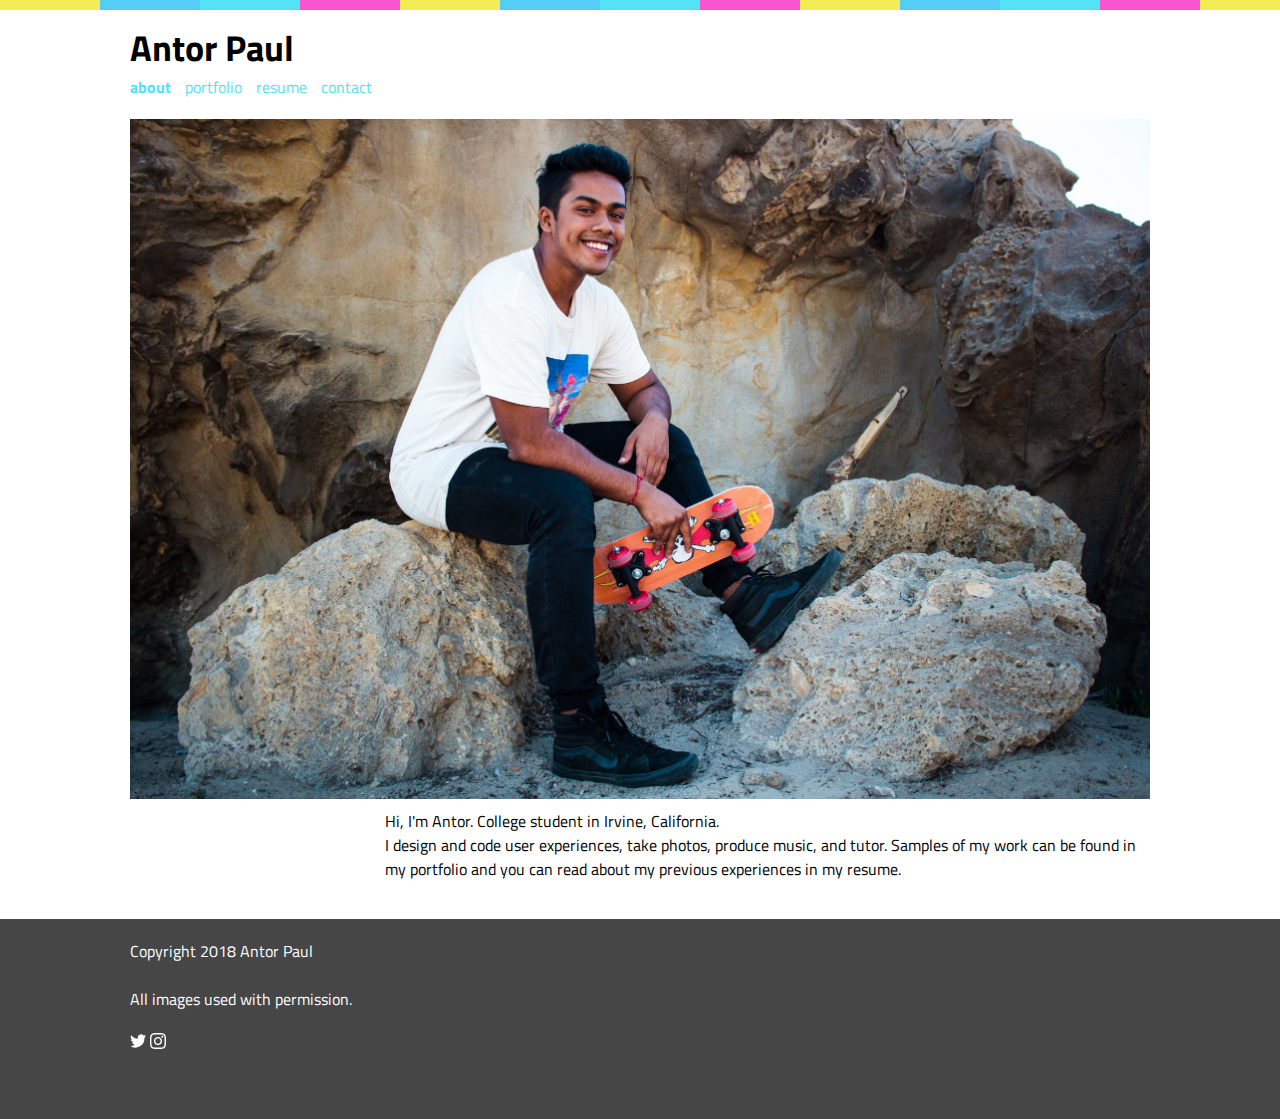
<file: index.html>
<html>
<head>
<title>antor paul</title>
<link rel="stylesheet" type="text/css" href="assets/style_index.css">
<meta name="viewport" content="width=device-width, initial-scale=1">

</head>
<body>

<div id="content">
     <!-- Header & Logo -->
       <div id="header">
            <div id="logo">
                 <h1>Antor Paul</h1>
            </div>
            <div id="menu">
                 <ul>
                      <li><a href="index.html"><b>about</b></a></li>
                      <li><a href="portfolio.html">portfolio</a></li>
                      <li><a href="Resume_Current.pdf">resume</a></li>
                      <li><a href="contact.html">contact</a></li>
                 </ul>
            </div>
       </div>

       <!-- Main Content -->
       <div id="main">
            <!-- The Main Image -->
            <div id="image">
               <img src="assets/face.jpg" id="face" />
            </div>

            <!-- The Main Content -->
            <div id="main_content">
                 <p>Hi, I'm Antor. College student in Irvine, California.
                      <br />
                      I design and code user experiences, take photos,
                      produce music, and tutor. Samples of my work can be found in my portfolio
                      and you can read about my previous experiences in my resume.
                 </p>
                 <br /><br />
            </div>
       </div>
</div>
<!-- Footer -->
<footer>
     <div id="fcontent">
          <p>Copyright 2018 Antor Paul <br /><br />All images used with permission.</p>
          <p>  <a href="http://twitter.com/notantor"> <svg viewBox="328 355 335 276" xmlns="http://www.w3.org/2000/svg" height="16" width="16">
                    <path fill="#fff" d="
                      M 630, 425
                      A 195, 195 0 0 1 331, 600
                      A 142, 142 0 0 0 428, 570
                      A  70,  70 0 0 1 370, 523
                      A  70,  70 0 0 0 401, 521
                      A  70,  70 0 0 1 344, 455
                      A  70,  70 0 0 0 372, 460
                      A  70,  70 0 0 1 354, 370
                      A 195, 195 0 0 0 495, 442
                      A  67,  67 0 0 1 611, 380
                      A 117, 117 0 0 0 654, 363
                      A  65,  65 0 0 1 623, 401
                      A 117, 117 0 0 0 662, 390
                      A  65,  65 0 0 1 630, 425
                      Z"/>
                 </svg> </a>
                 <a href="http://instagram.com/antorpaul">
                    <svg height="16" width="16" aria-labelledby="simpleicons-instagram-icon" role="img" viewBox="0 0 24 24" xmlns="http://www.w3.org/2000/svg"><title id="simpleicons-instagram-icon">Instagram icon</title>
                         <path fill="#fff" d="M12 0C8.74 0 8.333.015 7.053.072 5.775.132 4.905.333 4.14.63c-.789.306-1.459.717-2.126 1.384S.935 3.35.63 4.14C.333 4.905.131 5.775.072 7.053.012 8.333 0 8.74 0 12s.015 3.667.072 4.947c.06 1.277.261 2.148.558 2.913.306.788.717 1.459 1.384 2.126.667.666 1.336 1.079 2.126 1.384.766.296 1.636.499 2.913.558C8.333 23.988 8.74 24 12 24s3.667-.015 4.947-.072c1.277-.06 2.148-.262 2.913-.558.788-.306 1.459-.718 2.126-1.384.666-.667 1.079-1.335 1.384-2.126.296-.765.499-1.636.558-2.913.06-1.28.072-1.687.072-4.947s-.015-3.667-.072-4.947c-.06-1.277-.262-2.149-.558-2.913-.306-.789-.718-1.459-1.384-2.126C21.319 1.347 20.651.935 19.86.63c-.765-.297-1.636-.499-2.913-.558C15.667.012 15.26 0 12 0zm0 2.16c3.203 0 3.585.016 4.85.071 1.17.055 1.805.249 2.227.415.562.217.96.477 1.382.896.419.42.679.819.896 1.381.164.422.36 1.057.413 2.227.057 1.266.07 1.646.07 4.85s-.015 3.585-.074 4.85c-.061 1.17-.256 1.805-.421 2.227-.224.562-.479.96-.899 1.382-.419.419-.824.679-1.38.896-.42.164-1.065.36-2.235.413-1.274.057-1.649.07-4.859.07-3.211 0-3.586-.015-4.859-.074-1.171-.061-1.816-.256-2.236-.421-.569-.224-.96-.479-1.379-.899-.421-.419-.69-.824-.9-1.38-.165-.42-.359-1.065-.42-2.235-.045-1.26-.061-1.649-.061-4.844 0-3.196.016-3.586.061-4.861.061-1.17.255-1.814.42-2.234.21-.57.479-.96.9-1.381.419-.419.81-.689 1.379-.898.42-.166 1.051-.361 2.221-.421 1.275-.045 1.65-.06 4.859-.06l.045.03zm0 3.678c-3.405 0-6.162 2.76-6.162 6.162 0 3.405 2.76 6.162 6.162 6.162 3.405 0 6.162-2.76 6.162-6.162 0-3.405-2.76-6.162-6.162-6.162zM12 16c-2.21 0-4-1.79-4-4s1.79-4 4-4 4 1.79 4 4-1.79 4-4 4zm7.846-10.405c0 .795-.646 1.44-1.44 1.44-.795 0-1.44-.646-1.44-1.44 0-.794.646-1.439 1.44-1.439.793-.001 1.44.645 1.44 1.439z" />
                    </svg>
               </a>
              </p>
     </div>
</footer>
</body>
</html>
</file>
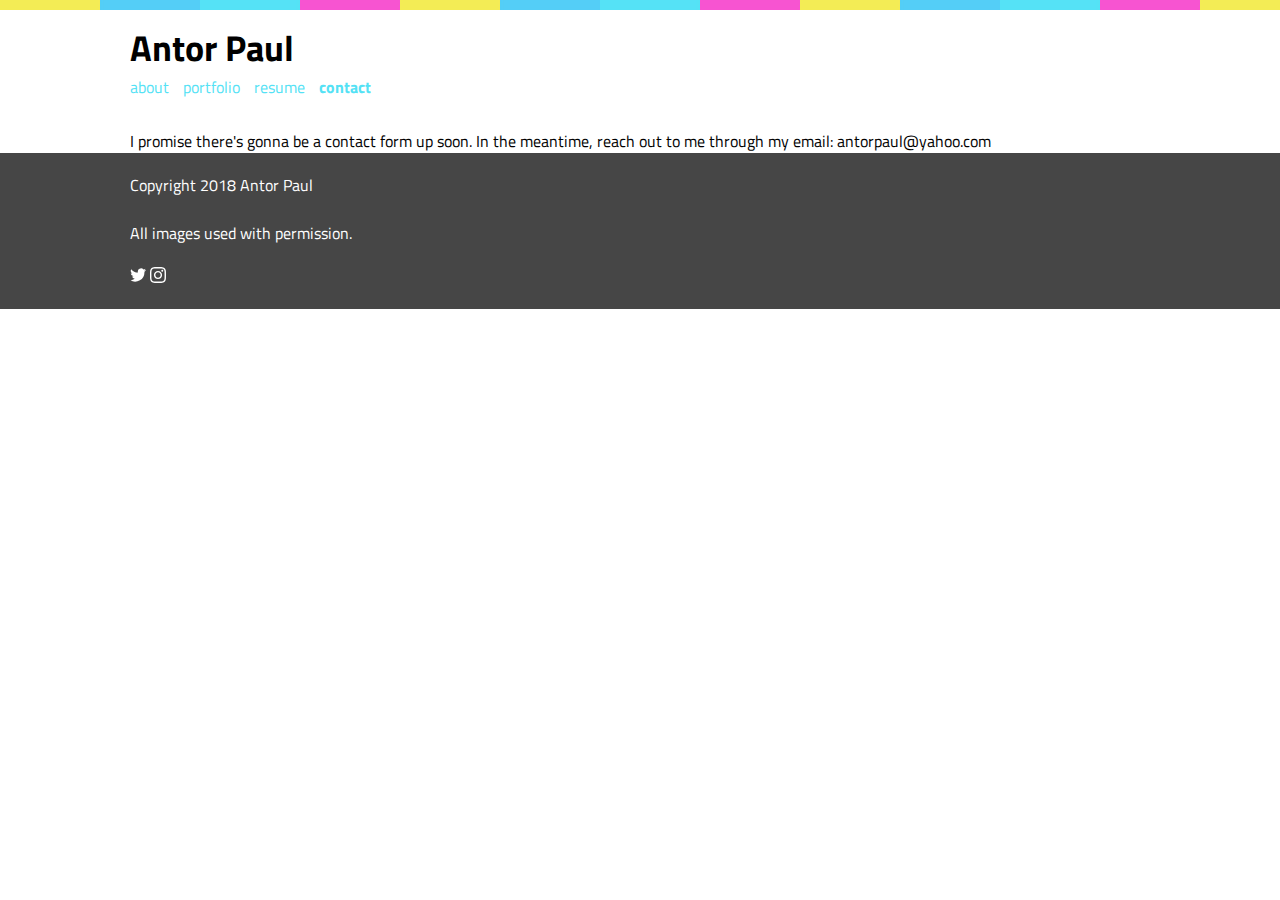
<file: contact.html>
<html>
<head>
<title>antor paul</title>
<link rel="stylesheet" type="text/css" href="assets/style.css">
</head>
<body>

<div id="content">
     <!-- Header & Logo -->
       <div id="header">
            <div id="logo">
                 <h1>Antor Paul</h1>
            </div>
            <div id="menu">
                 <ul>
                      <li><a href="index.html">about</a></li>
                      <li><a href="portfolio.html">portfolio</a></li>
                      <li><a href="Resume_Current.pdf">resume</a></li>
                      <li><a href="contact.html"><b>contact</b></a></li>
                 </ul>
            </div>
       </div>

       <!-- Main Content -->
       <div id="main">
            <!-- The Main Content -->
            <div id="main_content">
               <p>
                    I promise there's gonna be a contact form up soon. In the meantime,
                    reach out to me through my email: antorpaul@yahoo.com
               </p>
            </div>
       </div>

       <!-- Footer -->
       <div id="footer">

       </div>
</div>
<footer>
     <div id="fcontent">
          <p>Copyright 2018 Antor Paul <br /><br />All images used with permission.</p>
          <p>  <a href="http://twitter.com/notantor"> <svg viewBox="328 355 335 276" xmlns="http://www.w3.org/2000/svg" height="16" width="16">
                    <path fill="#fff" d="
                     M 630, 425
                     A 195, 195 0 0 1 331, 600
                     A 142, 142 0 0 0 428, 570
                     A  70,  70 0 0 1 370, 523
                     A  70,  70 0 0 0 401, 521
                     A  70,  70 0 0 1 344, 455
                     A  70,  70 0 0 0 372, 460
                     A  70,  70 0 0 1 354, 370
                     A 195, 195 0 0 0 495, 442
                     A  67,  67 0 0 1 611, 380
                     A 117, 117 0 0 0 654, 363
                     A  65,  65 0 0 1 623, 401
                     A 117, 117 0 0 0 662, 390
                     A  65,  65 0 0 1 630, 425
                     Z"/>
                 </svg> </a>
                 <a href="http://instagram.com/antorpaul">
                    <svg height="16" width="16" aria-labelledby="simpleicons-instagram-icon" role="img" viewBox="0 0 24 24" xmlns="http://www.w3.org/2000/svg"><title id="simpleicons-instagram-icon">Instagram icon</title>
                         <path fill="#fff" d="M12 0C8.74 0 8.333.015 7.053.072 5.775.132 4.905.333 4.14.63c-.789.306-1.459.717-2.126 1.384S.935 3.35.63 4.14C.333 4.905.131 5.775.072 7.053.012 8.333 0 8.74 0 12s.015 3.667.072 4.947c.06 1.277.261 2.148.558 2.913.306.788.717 1.459 1.384 2.126.667.666 1.336 1.079 2.126 1.384.766.296 1.636.499 2.913.558C8.333 23.988 8.74 24 12 24s3.667-.015 4.947-.072c1.277-.06 2.148-.262 2.913-.558.788-.306 1.459-.718 2.126-1.384.666-.667 1.079-1.335 1.384-2.126.296-.765.499-1.636.558-2.913.06-1.28.072-1.687.072-4.947s-.015-3.667-.072-4.947c-.06-1.277-.262-2.149-.558-2.913-.306-.789-.718-1.459-1.384-2.126C21.319 1.347 20.651.935 19.86.63c-.765-.297-1.636-.499-2.913-.558C15.667.012 15.26 0 12 0zm0 2.16c3.203 0 3.585.016 4.85.071 1.17.055 1.805.249 2.227.415.562.217.96.477 1.382.896.419.42.679.819.896 1.381.164.422.36 1.057.413 2.227.057 1.266.07 1.646.07 4.85s-.015 3.585-.074 4.85c-.061 1.17-.256 1.805-.421 2.227-.224.562-.479.96-.899 1.382-.419.419-.824.679-1.38.896-.42.164-1.065.36-2.235.413-1.274.057-1.649.07-4.859.07-3.211 0-3.586-.015-4.859-.074-1.171-.061-1.816-.256-2.236-.421-.569-.224-.96-.479-1.379-.899-.421-.419-.69-.824-.9-1.38-.165-.42-.359-1.065-.42-2.235-.045-1.26-.061-1.649-.061-4.844 0-3.196.016-3.586.061-4.861.061-1.17.255-1.814.42-2.234.21-.57.479-.96.9-1.381.419-.419.81-.689 1.379-.898.42-.166 1.051-.361 2.221-.421 1.275-.045 1.65-.06 4.859-.06l.045.03zm0 3.678c-3.405 0-6.162 2.76-6.162 6.162 0 3.405 2.76 6.162 6.162 6.162 3.405 0 6.162-2.76 6.162-6.162 0-3.405-2.76-6.162-6.162-6.162zM12 16c-2.21 0-4-1.79-4-4s1.79-4 4-4 4 1.79 4 4-1.79 4-4 4zm7.846-10.405c0 .795-.646 1.44-1.44 1.44-.795 0-1.44-.646-1.44-1.44 0-.794.646-1.439 1.44-1.439.793-.001 1.44.645 1.44 1.439z" />
                    </svg>
               </a>
              </p>
     </div>
</footer>
</body>
</html>
</file>
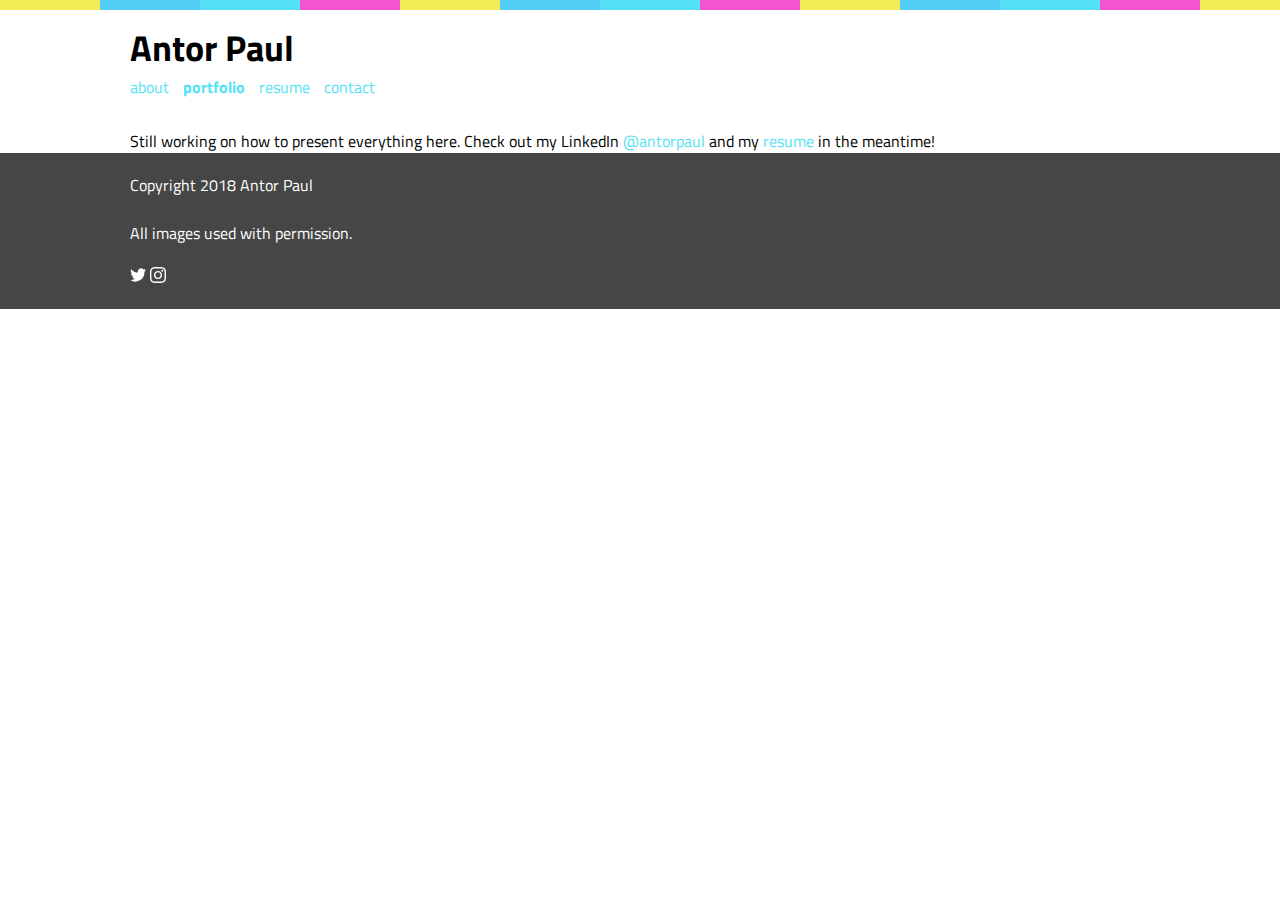
<file: portfolio.html>
<html>
<head>
<title>antor paul</title>
<link rel="stylesheet" type="text/css" href="assets/style.css">
</head>
<body>

<div id="content">
     <!-- Header & Logo -->
       <div id="header">
            <div id="logo">
                 <h1>Antor Paul</h1>
            </div>
            <div id="menu">
                 <ul>
                      <li><a href="index.html">about</a></li>
                      <li><a href="portfolio.html"><b>portfolio</b></a></li>
                      <li><a href="Resume_Current.pdf">resume</a></li>
                      <li><a href="contact.html">contact</a></li>
                 </ul>
            </div>
       </div>

       <!-- Main Content -->
       <div id="main">
            <!-- The Main Content -->
            <div id="main_content">
               <p>Still working on how to present everything here.
                    Check out my LinkedIn <a href="https://www.linkedin.com/in/antorpaul/">@antorpaul</a>
                    and my <a href="Resume_Current.pdf">resume</a> in the meantime!
               </p>
            </div>
       </div>
</div>
<!-- Footer -->
<footer>
     <div id="fcontent">
          <p>Copyright 2018 Antor Paul <br /><br />All images used with permission.</p>
          <p>  <a href="http://twitter.com/notantor"> <svg viewBox="328 355 335 276" xmlns="http://www.w3.org/2000/svg" height="16" width="16">
                    <path fill="#fff" d="
                     M 630, 425
                     A 195, 195 0 0 1 331, 600
                     A 142, 142 0 0 0 428, 570
                     A  70,  70 0 0 1 370, 523
                     A  70,  70 0 0 0 401, 521
                     A  70,  70 0 0 1 344, 455
                     A  70,  70 0 0 0 372, 460
                     A  70,  70 0 0 1 354, 370
                     A 195, 195 0 0 0 495, 442
                     A  67,  67 0 0 1 611, 380
                     A 117, 117 0 0 0 654, 363
                     A  65,  65 0 0 1 623, 401
                     A 117, 117 0 0 0 662, 390
                     A  65,  65 0 0 1 630, 425
                     Z"/>
                 </svg> </a>
                 <a href="http://instagram.com/antorpaul">
                    <svg height="16" width="16" aria-labelledby="simpleicons-instagram-icon" role="img" viewBox="0 0 24 24" xmlns="http://www.w3.org/2000/svg"><title id="simpleicons-instagram-icon">Instagram icon</title>
                         <path fill="#fff" d="M12 0C8.74 0 8.333.015 7.053.072 5.775.132 4.905.333 4.14.63c-.789.306-1.459.717-2.126 1.384S.935 3.35.63 4.14C.333 4.905.131 5.775.072 7.053.012 8.333 0 8.74 0 12s.015 3.667.072 4.947c.06 1.277.261 2.148.558 2.913.306.788.717 1.459 1.384 2.126.667.666 1.336 1.079 2.126 1.384.766.296 1.636.499 2.913.558C8.333 23.988 8.74 24 12 24s3.667-.015 4.947-.072c1.277-.06 2.148-.262 2.913-.558.788-.306 1.459-.718 2.126-1.384.666-.667 1.079-1.335 1.384-2.126.296-.765.499-1.636.558-2.913.06-1.28.072-1.687.072-4.947s-.015-3.667-.072-4.947c-.06-1.277-.262-2.149-.558-2.913-.306-.789-.718-1.459-1.384-2.126C21.319 1.347 20.651.935 19.86.63c-.765-.297-1.636-.499-2.913-.558C15.667.012 15.26 0 12 0zm0 2.16c3.203 0 3.585.016 4.85.071 1.17.055 1.805.249 2.227.415.562.217.96.477 1.382.896.419.42.679.819.896 1.381.164.422.36 1.057.413 2.227.057 1.266.07 1.646.07 4.85s-.015 3.585-.074 4.85c-.061 1.17-.256 1.805-.421 2.227-.224.562-.479.96-.899 1.382-.419.419-.824.679-1.38.896-.42.164-1.065.36-2.235.413-1.274.057-1.649.07-4.859.07-3.211 0-3.586-.015-4.859-.074-1.171-.061-1.816-.256-2.236-.421-.569-.224-.96-.479-1.379-.899-.421-.419-.69-.824-.9-1.38-.165-.42-.359-1.065-.42-2.235-.045-1.26-.061-1.649-.061-4.844 0-3.196.016-3.586.061-4.861.061-1.17.255-1.814.42-2.234.21-.57.479-.96.9-1.381.419-.419.81-.689 1.379-.898.42-.166 1.051-.361 2.221-.421 1.275-.045 1.65-.06 4.859-.06l.045.03zm0 3.678c-3.405 0-6.162 2.76-6.162 6.162 0 3.405 2.76 6.162 6.162 6.162 3.405 0 6.162-2.76 6.162-6.162 0-3.405-2.76-6.162-6.162-6.162zM12 16c-2.21 0-4-1.79-4-4s1.79-4 4-4 4 1.79 4 4-1.79 4-4 4zm7.846-10.405c0 .795-.646 1.44-1.44 1.44-.795 0-1.44-.646-1.44-1.44 0-.794.646-1.439 1.44-1.439.793-.001 1.44.645 1.44 1.439z" />
                    </svg>
               </a>
              </p>
     </div>
</footer>
</body>
</html>
</file>
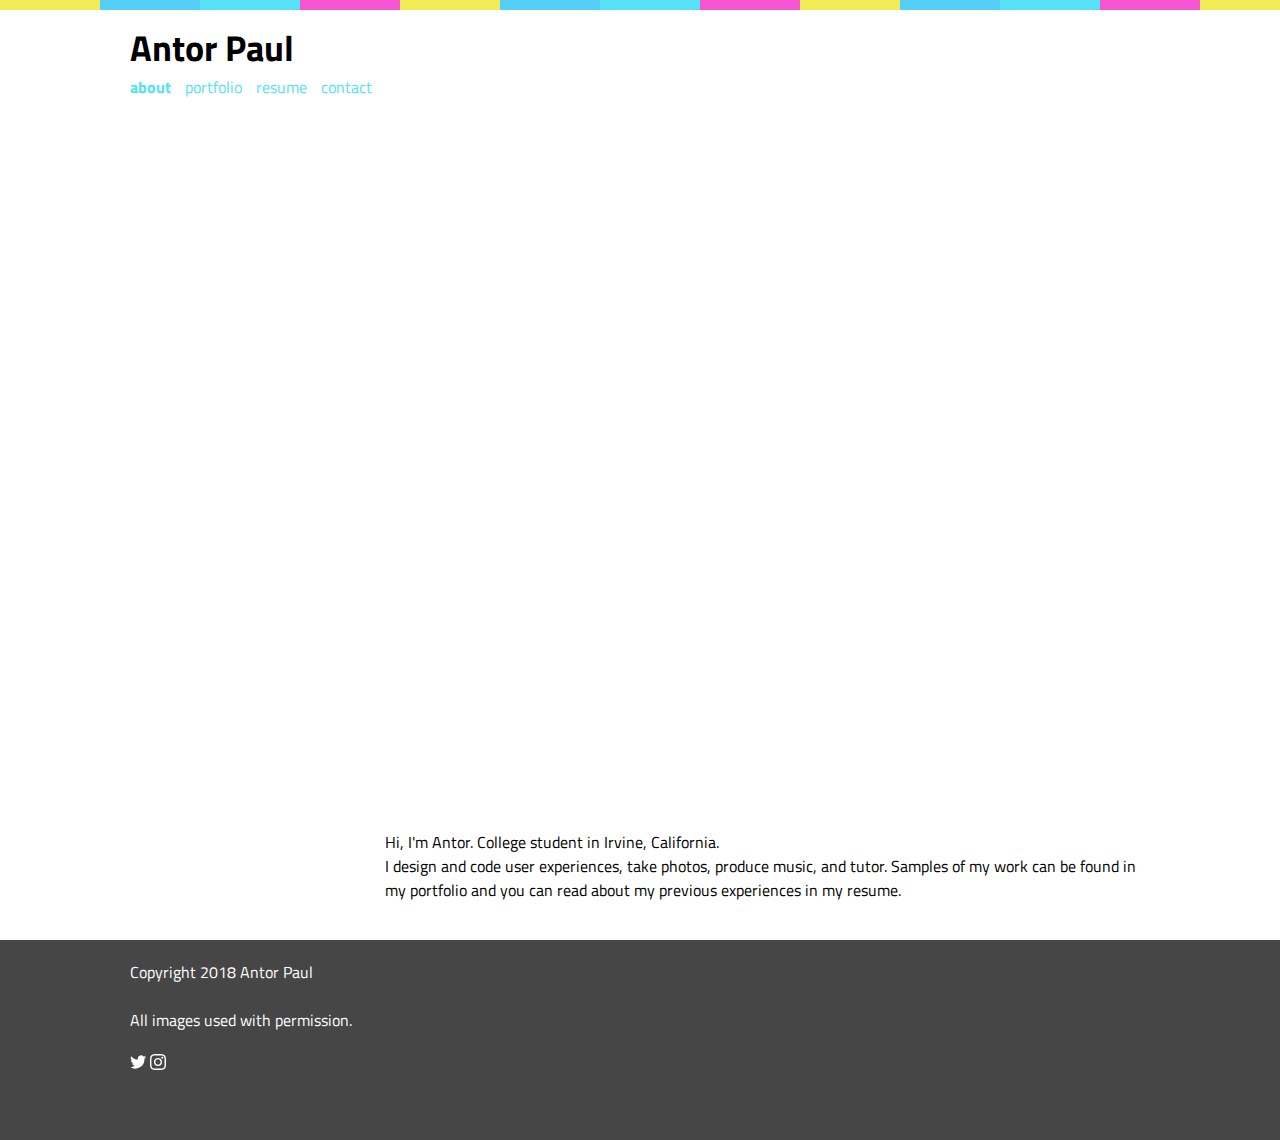
<file: wow.html>
<html>
<head>
<title>antor paul</title>
<link rel="stylesheet" type="text/css" href="assets/style_index.css">
<meta name="viewport" content="width=device-width, initial-scale=1">

</head>
<body>

<div id="content">
     <!-- Header & Logo -->
       <div id="header">
            <div id="logo">
                 <h1>Antor Paul</h1>
            </div>
            <div id="menu">
                 <ul>
                      <li><a href="index.html"><b>about</b></a></li>
                      <li><a href="portfolio.html">portfolio</a></li>
                      <li><a href="Resume_Current.pdf">resume</a></li>
                      <li><a href="contact.html">contact</a></li>
                 </ul>
            </div>
       </div>

       <!-- Main Content -->
       <div id="main">
            <!-- The Main Image -->
            <div id="image">
               <iframe width="1232" height="701" src="https://www.youtube.com/embed/uWyekbxkqnc" frameborder="0" allow="autoplay; encrypted-media" allowfullscreen></iframe></div>

            <!-- The Main Content -->
            <div id="main_content">
                 <p>Hi, I'm Antor. College student in Irvine, California.
                      <br />
                      I design and code user experiences, take photos,
                      produce music, and tutor. Samples of my work can be found in my portfolio
                      and you can read about my previous experiences in my resume.
                 </p>
                 <br /><br />
            </div>
       </div>
</div>
<!-- Footer -->
<footer>
     <div id="fcontent">
          <p>Copyright 2018 Antor Paul <br /><br />All images used with permission.</p>
          <p>  <a href="http://twitter.com/notantor"> <svg viewBox="328 355 335 276" xmlns="http://www.w3.org/2000/svg" height="16" width="16">
                    <path fill="#fff" d="
                      M 630, 425
                      A 195, 195 0 0 1 331, 600
                      A 142, 142 0 0 0 428, 570
                      A  70,  70 0 0 1 370, 523
                      A  70,  70 0 0 0 401, 521
                      A  70,  70 0 0 1 344, 455
                      A  70,  70 0 0 0 372, 460
                      A  70,  70 0 0 1 354, 370
                      A 195, 195 0 0 0 495, 442
                      A  67,  67 0 0 1 611, 380
                      A 117, 117 0 0 0 654, 363
                      A  65,  65 0 0 1 623, 401
                      A 117, 117 0 0 0 662, 390
                      A  65,  65 0 0 1 630, 425
                      Z"/>
                 </svg> </a>
                 <a href="http://instagram.com/antorpaul">
                    <svg height="16" width="16" aria-labelledby="simpleicons-instagram-icon" role="img" viewBox="0 0 24 24" xmlns="http://www.w3.org/2000/svg"><title id="simpleicons-instagram-icon">Instagram icon</title>
                         <path fill="#fff" d="M12 0C8.74 0 8.333.015 7.053.072 5.775.132 4.905.333 4.14.63c-.789.306-1.459.717-2.126 1.384S.935 3.35.63 4.14C.333 4.905.131 5.775.072 7.053.012 8.333 0 8.74 0 12s.015 3.667.072 4.947c.06 1.277.261 2.148.558 2.913.306.788.717 1.459 1.384 2.126.667.666 1.336 1.079 2.126 1.384.766.296 1.636.499 2.913.558C8.333 23.988 8.74 24 12 24s3.667-.015 4.947-.072c1.277-.06 2.148-.262 2.913-.558.788-.306 1.459-.718 2.126-1.384.666-.667 1.079-1.335 1.384-2.126.296-.765.499-1.636.558-2.913.06-1.28.072-1.687.072-4.947s-.015-3.667-.072-4.947c-.06-1.277-.262-2.149-.558-2.913-.306-.789-.718-1.459-1.384-2.126C21.319 1.347 20.651.935 19.86.63c-.765-.297-1.636-.499-2.913-.558C15.667.012 15.26 0 12 0zm0 2.16c3.203 0 3.585.016 4.85.071 1.17.055 1.805.249 2.227.415.562.217.96.477 1.382.896.419.42.679.819.896 1.381.164.422.36 1.057.413 2.227.057 1.266.07 1.646.07 4.85s-.015 3.585-.074 4.85c-.061 1.17-.256 1.805-.421 2.227-.224.562-.479.96-.899 1.382-.419.419-.824.679-1.38.896-.42.164-1.065.36-2.235.413-1.274.057-1.649.07-4.859.07-3.211 0-3.586-.015-4.859-.074-1.171-.061-1.816-.256-2.236-.421-.569-.224-.96-.479-1.379-.899-.421-.419-.69-.824-.9-1.38-.165-.42-.359-1.065-.42-2.235-.045-1.26-.061-1.649-.061-4.844 0-3.196.016-3.586.061-4.861.061-1.17.255-1.814.42-2.234.21-.57.479-.96.9-1.381.419-.419.81-.689 1.379-.898.42-.166 1.051-.361 2.221-.421 1.275-.045 1.65-.06 4.859-.06l.045.03zm0 3.678c-3.405 0-6.162 2.76-6.162 6.162 0 3.405 2.76 6.162 6.162 6.162 3.405 0 6.162-2.76 6.162-6.162 0-3.405-2.76-6.162-6.162-6.162zM12 16c-2.21 0-4-1.79-4-4s1.79-4 4-4 4 1.79 4 4-1.79 4-4 4zm7.846-10.405c0 .795-.646 1.44-1.44 1.44-.795 0-1.44-.646-1.44-1.44 0-.794.646-1.439 1.44-1.439.793-.001 1.44.645 1.44 1.439z" />
                    </svg>
               </a>
              </p>
     </div>
</footer>
</body>
</html>
</file>
<file: assets/style_index.css>
/* titillium font */
@import url('https://fonts.googleapis.com/css?family=Titillium+Web');

/* CSS RESET */
html, body, div, span, object, iframe,
h1, h2, h3, h4, h5, h6, p, blockquote, pre,
abbr, address, cite, code,
del, dfn, em, img, ins, kbd, q, samp,
small, strong, sub, sup, var,
b, i,
dl, dt, dd, ol, ul, li,
fieldset, form, label, legend,
table, caption, tbody, tfoot, thead, tr, th, td,
article, aside, canvas, details, figcaption, figure,
footer, header, hgroup, menu, nav, section, summary,
time, mark, audio, video {
 margin:0;
 padding:0;
 border:0;
 outline:0;
 font-size:100%;
 vertical-align:baseline;
 background:transparent;
}

html {
     height: 100%;
     box-sizing: border-box;
}

*,
*:before,
*:after {
  box-sizing: inherit;
}

body{
     font-family: 'Titillium Web', sans-serif;
     background-image: url("top.jpg");
     background-repeat: repeat-x;
     position: relative;
     margin: 0;
     padding-bottom: 10rem;
     min-height: 100%;
}

div#content{
     max-width: 1020px;
     margin: auto;
     margin-top: 20px;
     font-family: 'Titillium Web', sans-serif;
}

div#header{
     margin: auto;
     font-family: 'Titillium Web', sans-serif;
     display: inline-block;
     padding: 0px 0px 0px 0px;
}

div#logo{
     clear: left;
     margin: none;
     padding: 0px;
}

div#logo h1{
     text-decoration: none;
     margin: 0px 0px -20px 0px;
     font-size: 36px;
}

div#logo h1 a{
     text-decoration: none;
     font-size: 36px;
     transition: all 0.5s ease-out;
     color: #2e2e2e;
}

div#logo h1 a:hover {
     color: #54e2f5;
}

div#menu{
     font-family: 'Titillium Web', sans-serif;
     display: inline-block;
     list-style-type: none;
     padding: 20px 0px 20px 0px;
     clear: right;
}

div#menu ul{
     padding: 0px;
}

div#menu li{
     display: inline;
     padding-right: 10px;
}

div#menu a{
     text-decoration: none;
     color: #54e2f5;
     transition: all 0.5s ease-out;
}

div#menu a:hover {
     text-decoration: none;
     color: #f55acf;
     transition: all 0.2s ease;
}

div#image img {
     width: auto\9;
     height: auto;
     overflow: auto;
     width: 100%;

}

div#main_content {
     padding: 10px 0px 30px 0px;
     width: 75%;
     margin-left: 25%;
}

footer {
     background: #464646;
     margin: 0px 0px 0px 0px;
     padding: 20px 0px 0px 0px;
     position: absolute;
     bottom: 0px;
     width: 100%;
     height: 200px;
}

footer p {
     color: #fff;
     max-width: 1020px;
     margin: auto;
     padding: 0px 0px 20px 0px;
}

path {
     transition: all 0.2s ease;
}

path:hover {
     fill: #54e2f5;
}

a {
     text-decoration: none;
     color: #54e2f5;
     transition: all 0.5s ease-out;
}

a:hover {
     text-decoration: none;
     color: #f55acf;
     transition: all 0.2s ease;
     background: #efefef;
}
</file>
<file: assets/style.css>
/* titillium font */
@import url('https://fonts.googleapis.com/css?family=Titillium+Web');

/* CSS RESET */
html, body, div, span, object, iframe,
h1, h2, h3, h4, h5, h6, p, blockquote, pre,
abbr, address, cite, code,
del, dfn, em, img, ins, kbd, q, samp,
small, strong, sub, sup, var,
b, i,
dl, dt, dd, ol, ul, li,
fieldset, form, label, legend,
table, caption, tbody, tfoot, thead, tr, th, td,
article, aside, canvas, details, figcaption, figure,
footer, header, hgroup, menu, nav, section, summary,
time, mark, audio, video {
 margin:0;
 padding:0;
 border:0;
 outline:0;
 font-size:100%;
 vertical-align:baseline;
 background:transparent;
}

body{
     font-family: 'Titillium Web', sans-serif;
     background-image: url("top.jpg");
     background-repeat: repeat-x;
}

div#content{
     max-width: 1020px;
     margin: auto;
     margin-top: 20px;
     font-family: 'Titillium Web', sans-serif;
}

div#header{
     margin: auto;
     font-family: 'Titillium Web', sans-serif;
     display: inline-block;
     padding: 0px 0px 0px 0px;
}

div#logo{
     clear: left;
     margin: none;
     padding: 0px;
}

div#logo h1{
     text-decoration: none;
     margin: 0px 0px -20px 0px;
     font-size: 36px;
}

div#logo h1 a{
     text-decoration: none;
     font-size: 36px;
     transition: all 0.5s ease-out;
     color: #2e2e2e;
}

div#logo h1 a:hover {
     color: #54e2f5;
}

div#menu{
     font-family: 'Titillium Web', sans-serif;
     display: inline-block;
     list-style-type: none;
     padding: 20px 0px 20px 0px;
     clear: right;
}

div#menu ul{
     padding: 0px;
}

div#menu li{
     display: inline;
     padding-right: 10px;
}

div#menu a{
     text-decoration: none;
     color: #54e2f5;
     transition: all 0.5s ease-out;
}

div#menu a:hover {
     text-decoration: none;
     color: #f55acf;
     transition: all 0.2s ease;
}

div#image img {
     width: auto\9;
     height: auto;
     overflow: auto;
     max-width: 1020px;

}

div#main_content {
     padding: 10px 0px 0px 0px;
}

footer {
     background: #464646;
     margin: 0px 0px 0px 0px;
     padding: 20px 0px 0px 0px;
     position: relative;
     bottom: 0px;
     width: 100%;
}

footer p {
     color: #fff;
     max-width: 1020px;
     margin: auto;
     padding: 0px 0px 20px 0px;
}

path {
     transition: all 0.2s ease;
}

path:hover {
     fill: #54e2f5;
}

a {
     text-decoration: none;
     color: #54e2f5;
     transition: all 0.5s ease-out;
}

a:hover {
     text-decoration: none;
     color: #f55acf;
     transition: all 0.2s ease;
}
</file>
